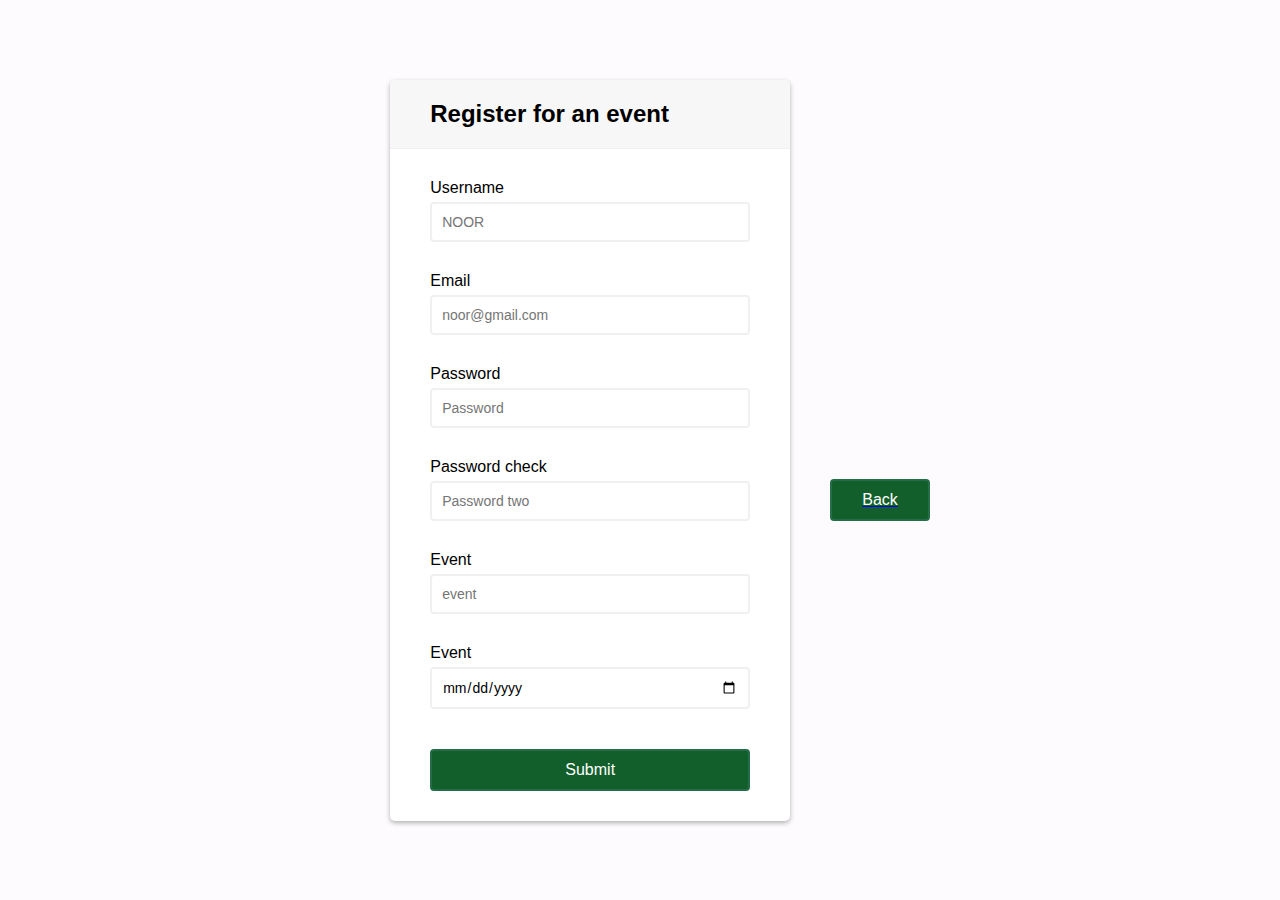
<file: WEB_OEL/form.html>
<!DOCTYPE html>
<html>
<head>
    <title>Page Title</title>
    <meta name='viewport' content='width=device-width, initial-scale=1'>
    <link rel='stylesheet' type='text/css' media='screen' href='CSS/form_style.css'>
    <script src='JS/form_javascript.js'></script>
</head>
<body>

    <div class="container">
        <div class="header">
            <h2>Register for an event</h2>
        </div>
        <form id="form" class="form">
            <div class="form-control">
                <label for="username">Username</label>
                <input type="text" placeholder="NOOR" id="username" />
                <i class="fas fa-check-circle"></i>
                <i class="fas fa-exclamation-circle"></i>
                <small>Error message</small>
            </div>
            <div class="form-control">
                <label for="username">Email</label>
                <input type="email" placeholder="noor@gmail.com" id="email" />
                <i class="fas fa-check-circle"></i>
                <i class="fas fa-exclamation-circle"></i>
                <small>Error message</small>
            </div>
            <div class="form-control">
                <label for="username">Password</label>
                <input type="password" placeholder="Password" id="password"/>
                <i class="fas fa-check-circle"></i>
                <i class="fas fa-exclamation-circle"></i>
                <small>Error message</small>
            </div>
            <div class="form-control">
                <label for="username">Password check</label>
                <input type="password" placeholder="Password two" id="password2"/>
                <i class="fas fa-check-circle"></i>
                <i class="fas fa-exclamation-circle"></i>
                <small>Error message</small>
            </div>

            <div class="form-control">
                <label for="username">Event</label>
                <input type="text" placeholder="event" id="event"/>
                <i class="fas fa-check-circle"></i>
                <i class="fas fa-exclamation-circle"></i>
                <small>Error message</small>
            </div>
            <div class="form-control">
                <label for="date">Event</label>
                <input type="date" placeholder="date" id="date"/>
                <i class="fas fa-check-circle"></i>
                <i class="fas fa-exclamation-circle"></i>
                <small>Error message</small>
            </div>
        
            <button>Submit</button>
        </form>
    </div>
    
   
    <a href = "index.html"  class = "back"><button>Back</button></a>
    
</body>
</html>
</file>
<file: WEB_OEL/CSS/form_style.css>
* {
	box-sizing: border-box;
}

body {
	background-color: #fdfbfd;
	font-family: 'Open Sans', sans-serif;
	display: flex;
	align-items: center;
	justify-content: center;
	min-height: 100vh;
	margin: 0;
}

.container {
	background-color: #fff;
	border-radius: 5px;
	box-shadow: 0 2px 5px rgba(0, 0, 0, 0.3);
	overflow: hidden;
	width: 400px;
	max-width: 100%;
}

.header {
	border-bottom: 1px solid #f0f0f0;
	background-color: #f7f7f7;
	padding: 20px 40px;
}

.header h2 {
	margin: 0;
}

.form {
	padding: 30px 40px;	
}

.form-control {
	margin-bottom: 10px;
	padding-bottom: 20px;
	position: relative;
}

.form-control label {
	display: inline-block;
	margin-bottom: 5px;
}

.form-control input {
	border: 2px solid #f0f0f0;
	border-radius: 4px;
	display: block;
	font-family: inherit;
	font-size: 14px;
	padding: 10px;
	width: 100%;
}

.form-control input:focus {
	outline: 0;
	border-color: #777;
}

.form-control.success input {
	border-color: #2ecc71;
}

.form-control.error input {
	border-color: #e74c3c;
}

.form-control i {
	visibility: hidden;
	position: absolute;
	top: 40px;
	right: 10px;
}

.form-control.success i.fa-check-circle {
	color: #2ecc71;
	visibility: visible;
}

.form-control.error i.fa-exclamation-circle {
	color: #e74c3c;
	visibility: visible;
}

.form-control small {
	color: #e74c3c;
	position: absolute;
	bottom: 0;
	left: 0;
	visibility: hidden;
}

.form-control.error small {
	visibility: visible;
}

.form button {
	background-color: #135f2c;
	border: 2px solid #246d48;
	border-radius: 4px;
	color: #fff;
	display: block;
	font-family: inherit;
	font-size: 16px;
	padding: 10px;
	margin-top: 20px;
	width: 100%;
}




.back button{
	background-color: #135f2c;
	border: 2px solid #246d48;
	border-radius: 4px;
	color: #fff;
	display: block;
	font-family: inherit;
	font-size: 16px;
	padding: 10px;
	margin-top: 20px;
	width: 100%;

	margin-top: 100px;
	margin-left: 40px;
}






@media screen and (max-width: 480px) {

	.social-panel-container.visible {
		transform: translateX(0px);
	}
	
	.floating-btn {
		right: 10px;
	}
}
</file>
